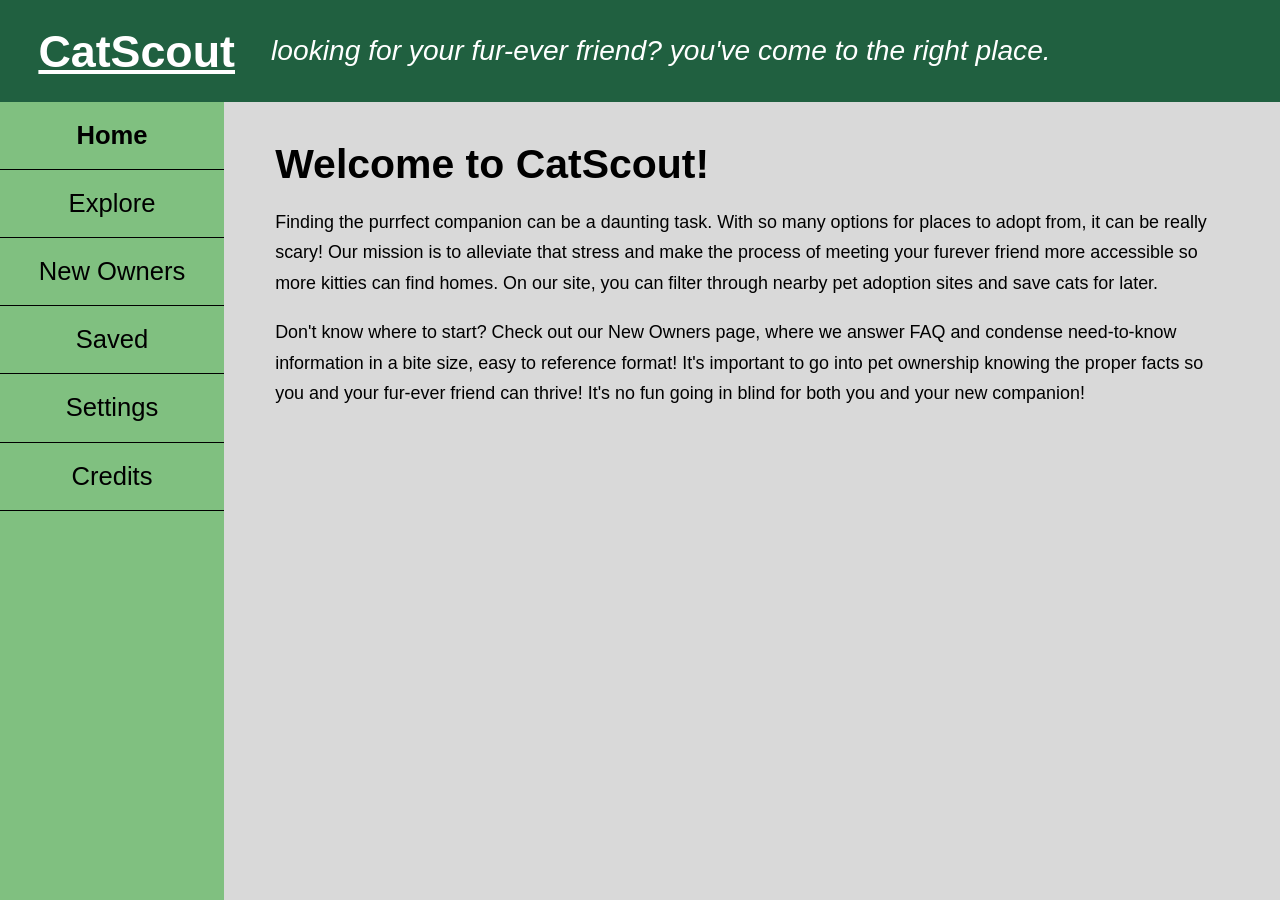
<file: src/main/resources/static/index.html>
<!DOCTYPE html>
<html>
  <head>
    <link rel="stylesheet" href="home.css">
    <title>CatScout - Home</title>
  </head>
  <body>
    <div class="page">
      <!-- Header -->
      <header class="header">
        <h1 class="logo">CatScout</h1>
        <p class="tagline">looking for your fur-ever friend? you've come to the right place.</p>
      </header>

      <div class="content-wrapper">
        <!-- Sidebar -->
        <nav class="sidebar">
          <a href="index.html" class="nav-link active">Home</a>
          <a href="explore.html" class="nav-link">Explore</a>
          <a href="newowners.html" class="nav-link">New Owners</a>
          <a href="saved.html" class="nav-link">Saved</a>
          <a href="settings.html" class="nav-link">Settings</a>
          <a href="credits.html" class="nav-link">Credits</a>
        </nav>

        <!-- Main Content -->
        <main class="main-content">
          <h2 class="welcome">Welcome to CatScout!</h2>

          <p>
            Finding the purrfect companion can be a daunting task.
            With so many options for places to adopt from, it can be really scary!
            Our mission is to alleviate that stress and make the process of meeting your
            furever friend more accessible so more kitties can find homes.
            On our site, you can filter through nearby pet adoption sites and save cats for later.
          </p>

          <p>
            Don't know where to start? Check out our New Owners page, where we answer FAQ and
            condense need-to-know information in a bite size, easy to reference format! It's important
            to go into pet ownership knowing the proper facts so you and your fur-ever friend
            can thrive! It's no fun going in blind for both you and your new companion!
          </p>
          
        </main>

        <script>
          if (localStorage.getItem('darkMode') === 'true') document.body.classList.add('dark');
        </script>
      </div>
    </div>
  </body>
</html>
</file>
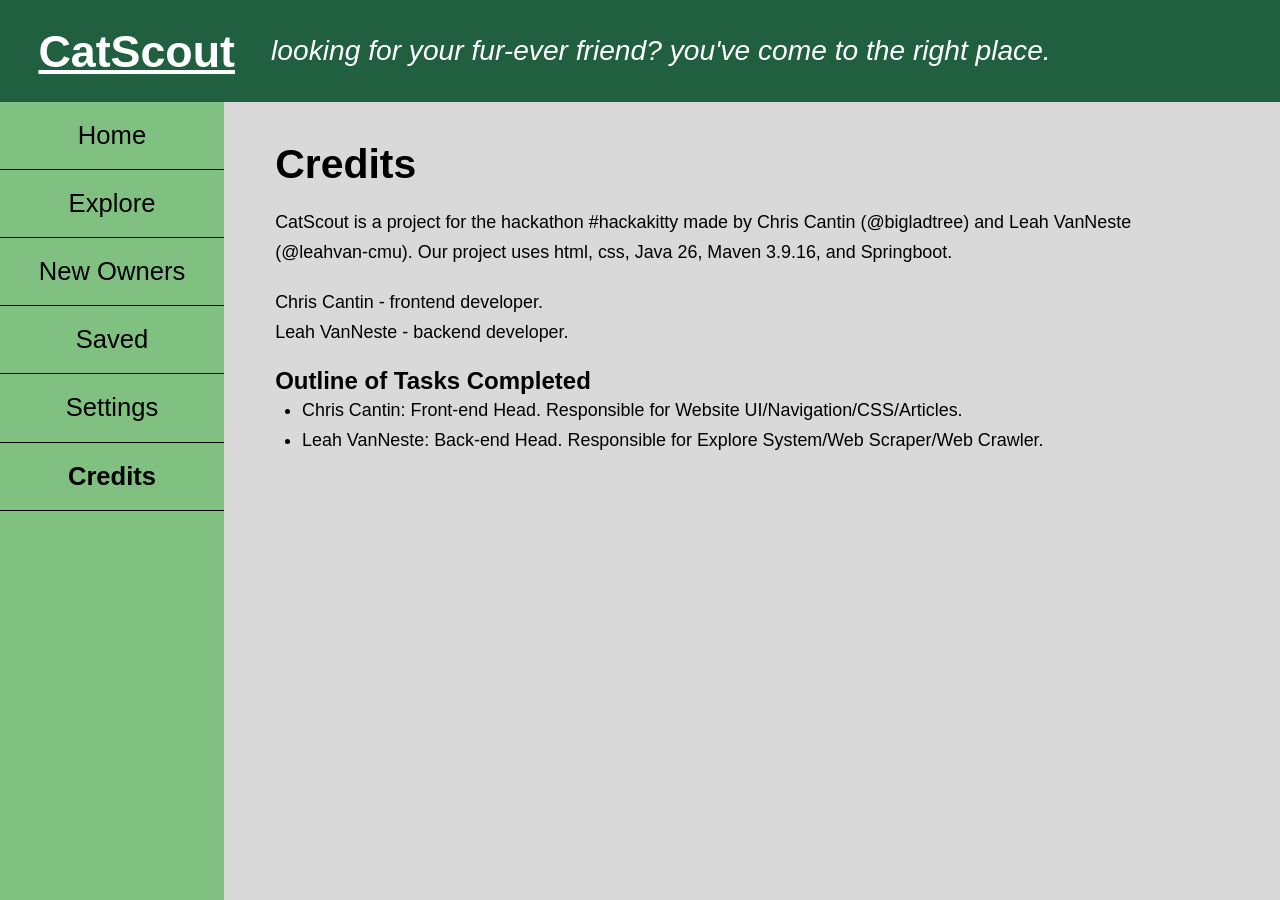
<file: src/main/resources/static/credits.html>
<!DOCTYPE html>
<html>
  <head>
    <link rel="stylesheet" href="home.css">
    <title>CatScout - Credits</title>
  </head>
  <body>
    <div class="page">
      <!-- Header -->
      <header class="header">
        <h1 class="logo">CatScout</h1>
        <p class="tagline">looking for your fur-ever friend? you've come to the right place.</p>
      </header>

      <div class="content-wrapper">
        <!-- Sidebar -->
        <nav class="sidebar">
          <a href="index.html" class="nav-link">Home</a>
          <a href="explore.html" class="nav-link">Explore</a>
          <a href="newowners.html" class="nav-link">New Owners</a>
          <a href="saved.html" class="nav-link">Saved</a>
          <a href="settings.html" class="nav-link">Settings</a>
          <a href="credits.html" class="nav-link active">Credits</a>
        </nav>

        <!-- Main Content -->
        <main class="main-content">
          <h2 class="welcome">Credits</h2>

          <p>CatScout is a project for the hackathon #hackakitty made by Chris Cantin (@bigladtree) and Leah VanNeste (@leahvan-cmu). Our project uses html, css, Java 26, Maven 3.9.16, and Springboot.</p>
          <p>
          Chris Cantin - frontend developer. 
          <br> 
          Leah VanNeste - backend developer.
          </p>
          <h2>Outline of Tasks Completed</h2>
          <ul>
            <li>Chris Cantin: Front-end Head. Responsible for Website UI/Navigation/CSS/Articles.
            </li>
            <li>Leah VanNeste: Back-end Head. Responsible for Explore System/Web Scraper/Web Crawler.</li>
          </ul>
        </main>
        <script>
          //dark mode check
          if (localStorage.getItem('darkMode') === 'true') document.body.classList.add('dark');
        </script>
      </div>
    </div>
  </body>
</html>
</file>
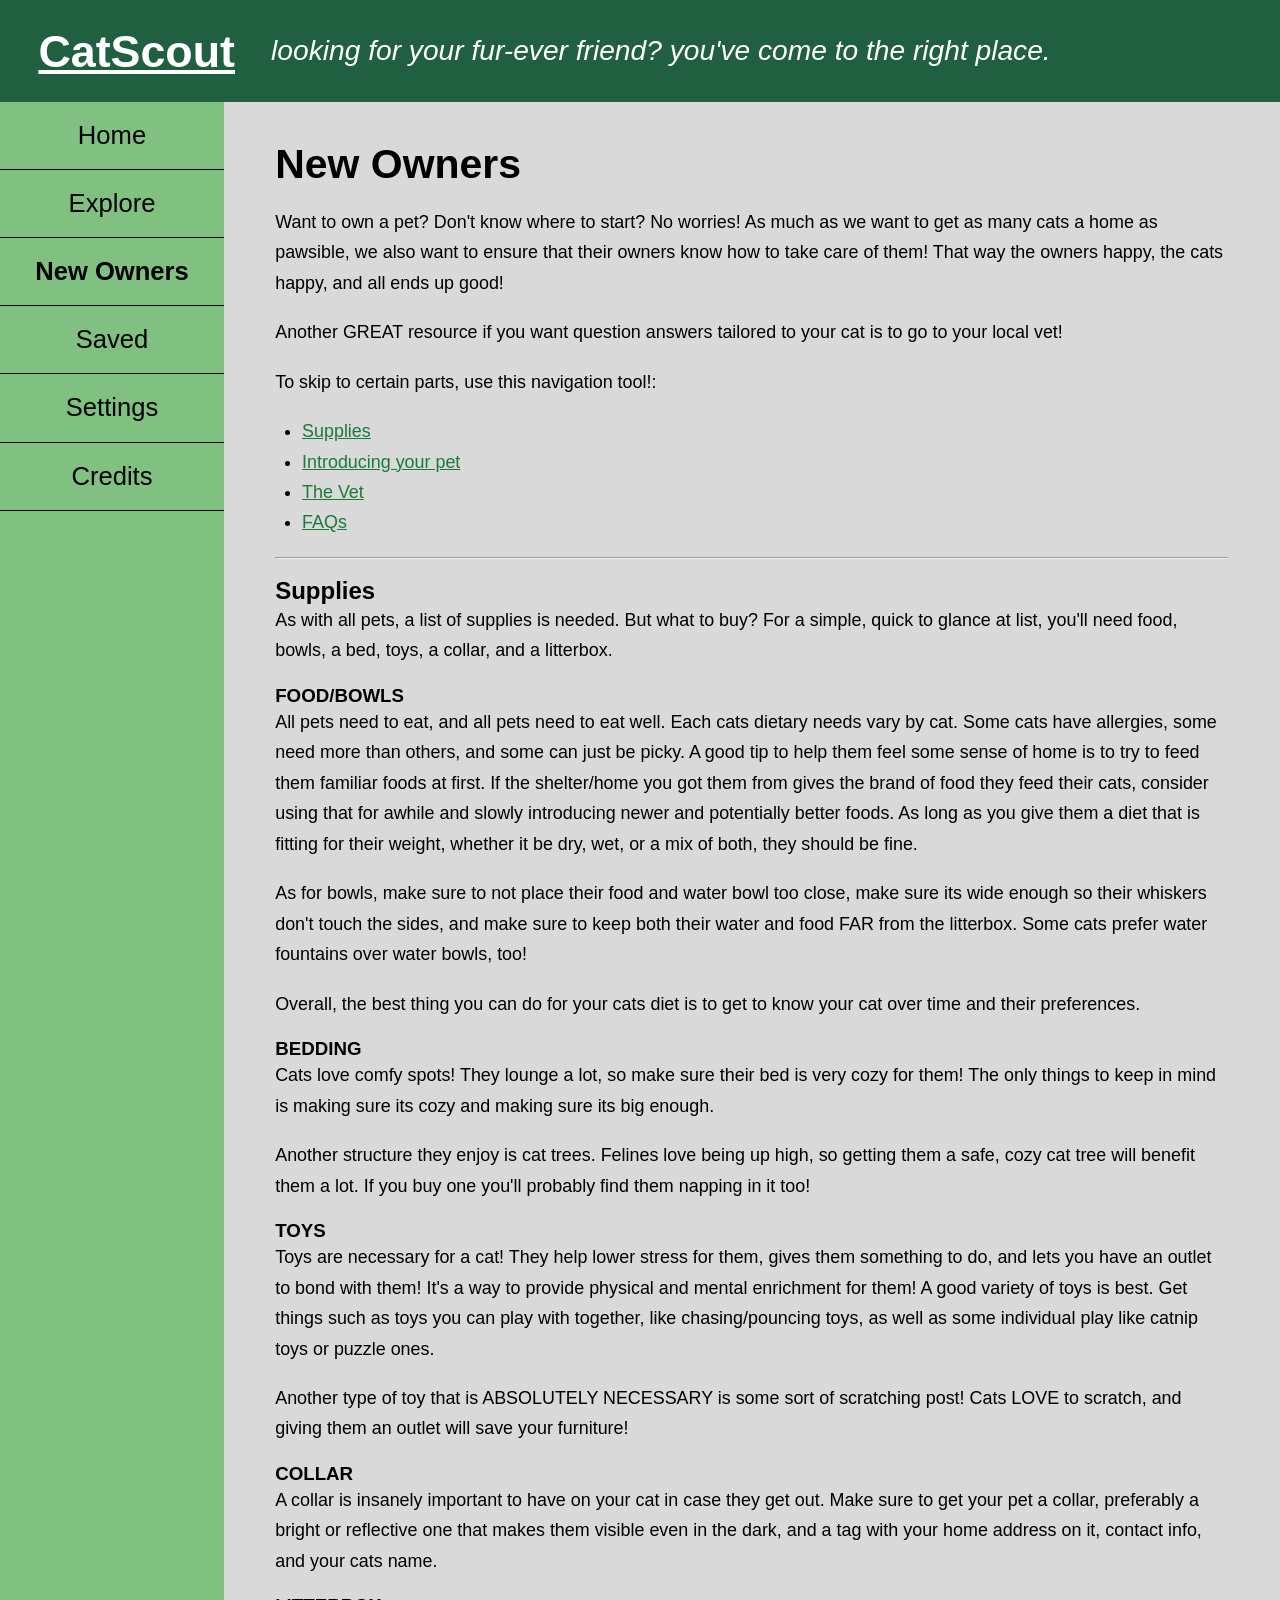
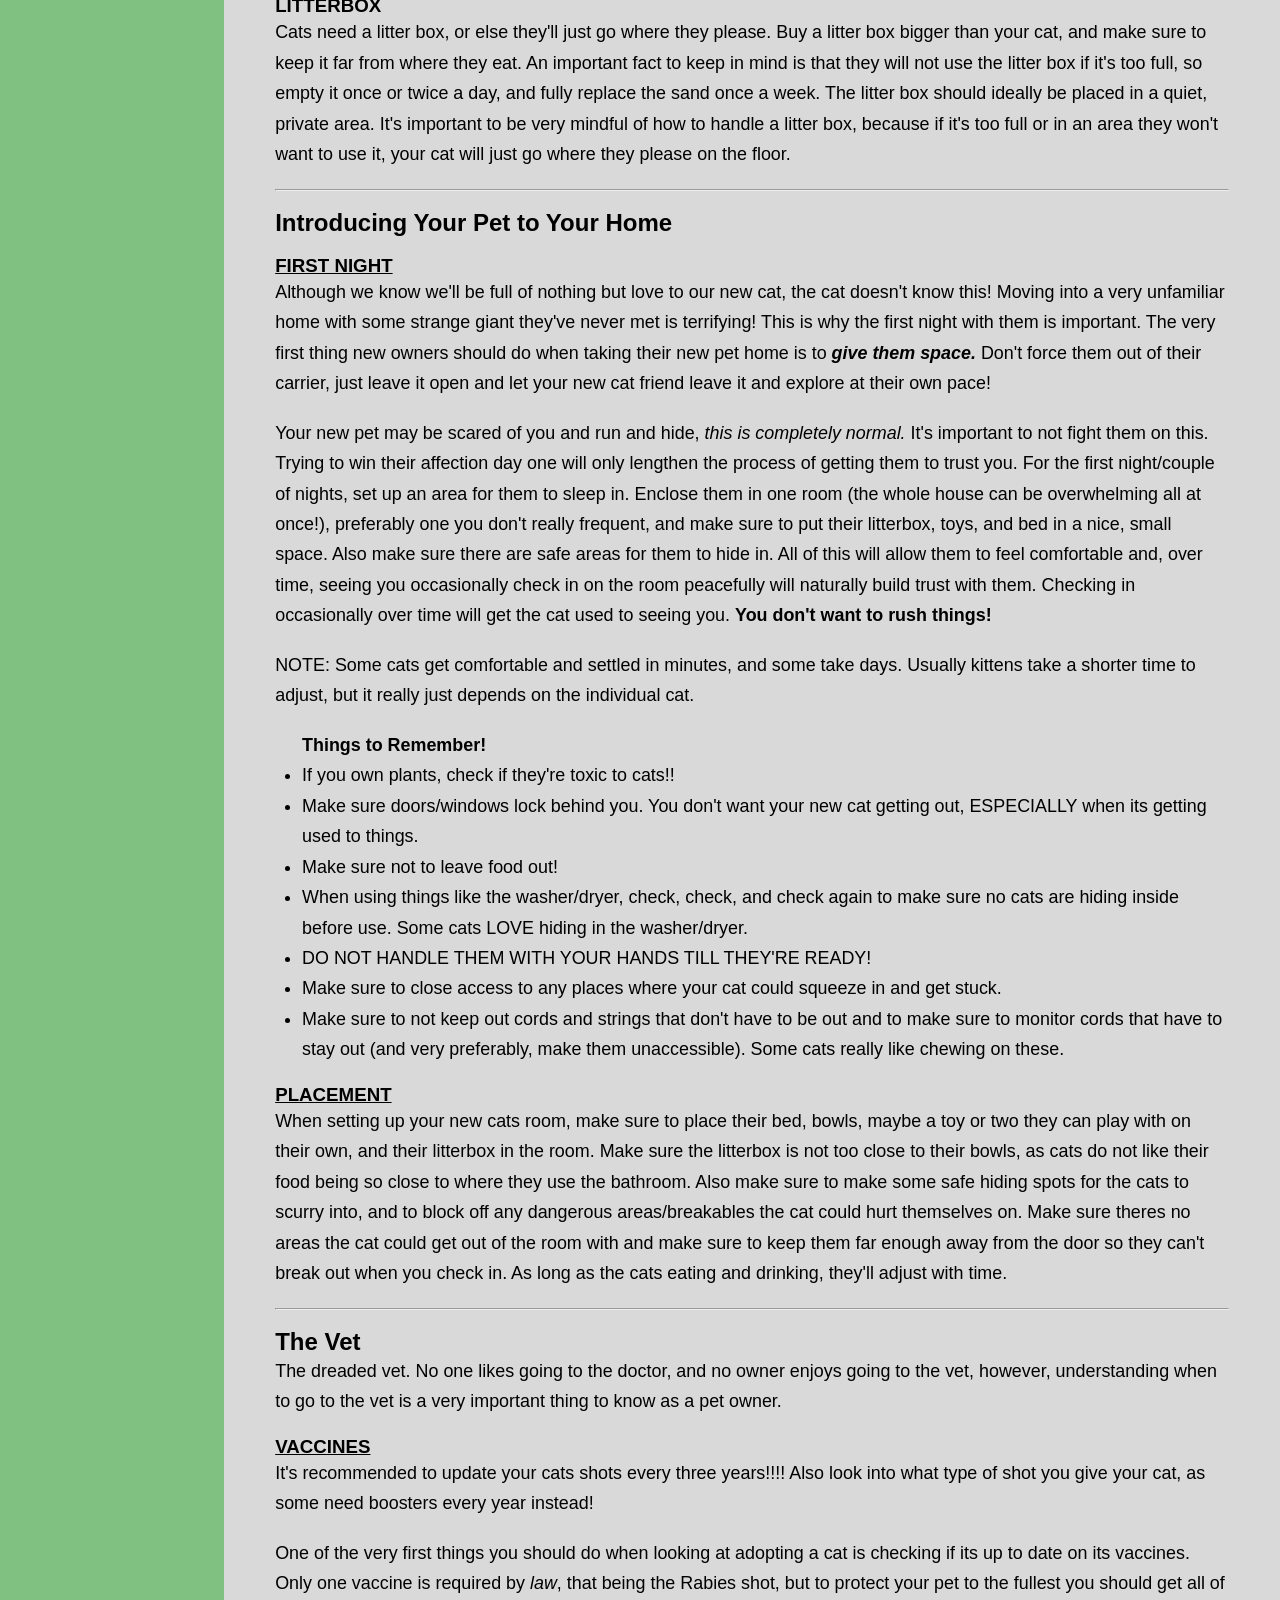
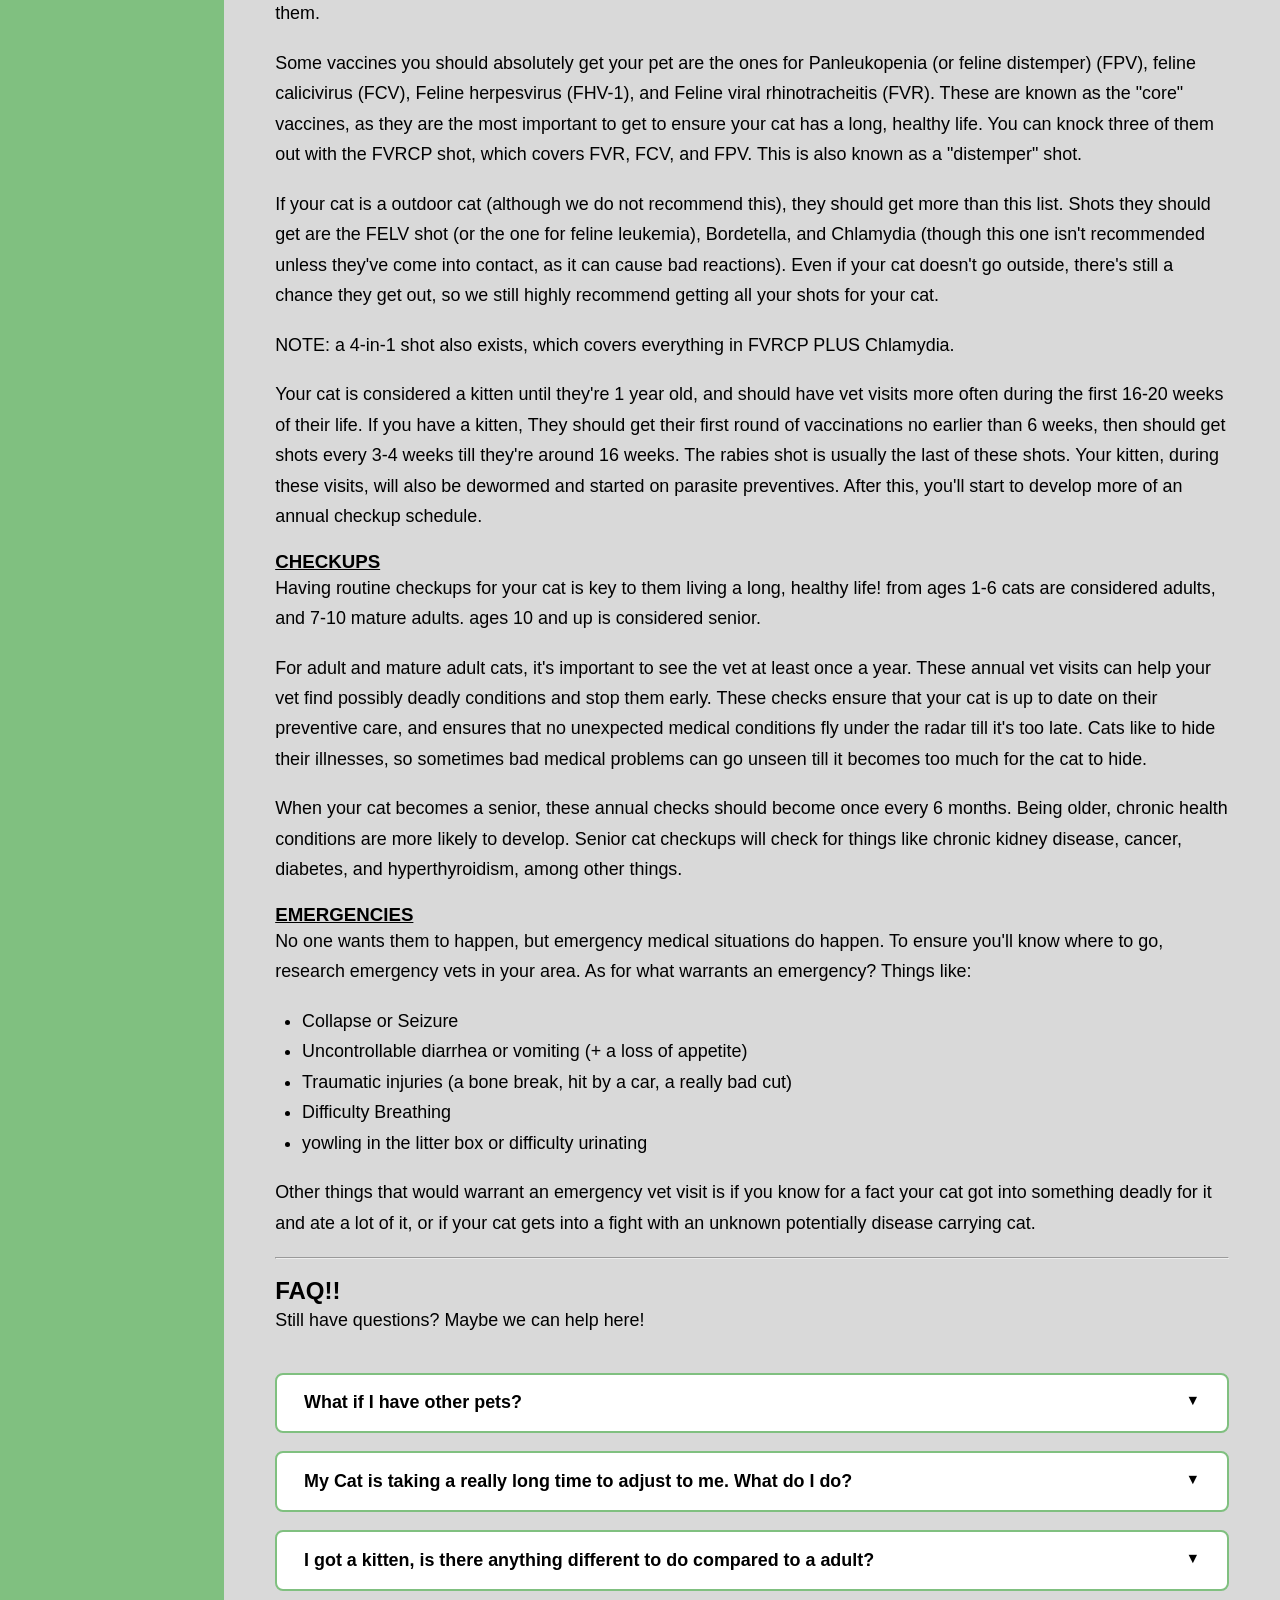
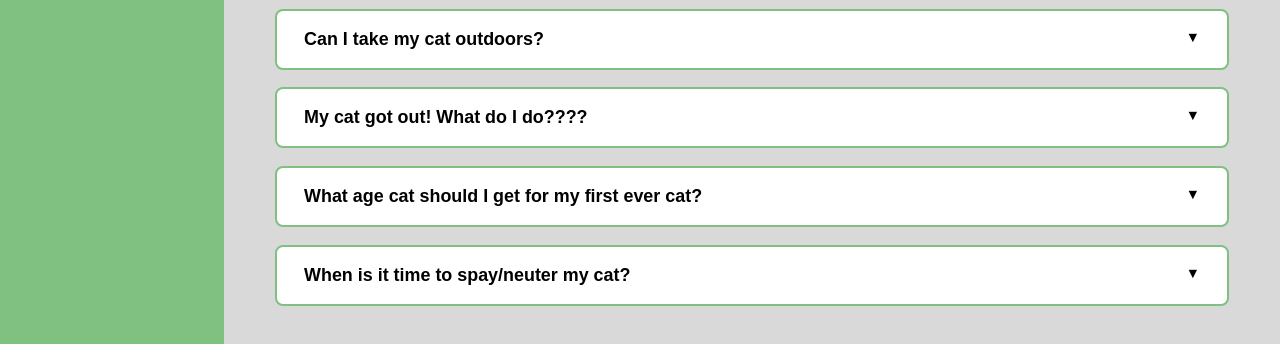
<file: src/main/resources/static/newowners.html>
<!DOCTYPE html>
<html>
  <head>
    <link rel="stylesheet" href="home.css">
    <title>CatScout - New Owners</title>
  </head>
  <body>
    <div class="page">
      <!-- Header -->
      <header class="header">
        <h1 class="logo">CatScout</h1>
        <p class="tagline">looking for your fur-ever friend? you've come to the right place.</p>
      </header>

      <div class="content-wrapper">
        <!-- Sidebar -->
        <nav class="sidebar">
          <a href="index.html" class="nav-link">Home</a>
          <a href="explore.html" class="nav-link">Explore</a>
          <a href="newowners.html" class="nav-link active">New Owners</a>
          <a href="saved.html" class="nav-link">Saved</a>
          <a href="settings.html" class="nav-link">Settings</a>
          <a href="credits.html" class="nav-link">Credits</a>
        </nav>

        <!-- Main Content -->
        <main class="main-content">
          <h2 class="welcome">New Owners</h2>

          <!--INTRODUCTION-->
          <p>Want to own a pet? Don't know where to start? No worries! As much as we want to get as many cats a home as pawsible, we also want to ensure that their owners know how to take care of them! That way the owners happy, the cats happy, and all ends up good!</p>
          <p>Another GREAT resource if you want question answers tailored to your cat is to go to your local vet!</p>
          <p>To skip to certain parts, use this navigation tool!:</p>
          <ul>
            <li><a href = "#supplies">Supplies</a></li>
            <li><a href = "#IYP">Introducing your pet</a></li>
            <li><a href = "#vet">The Vet</a></li>
            <li><a href = "#FAQ">FAQs</a></li>
          </ul>
          <hr>
          <br>
          <!--SUPPLIES!!!-->
          <div>
            <h2 id = "supplies">Supplies</h2>
            <p>As with all pets, a list of supplies is needed. But what to buy? For a simple, quick to glance at list, you'll need food, bowls, a bed, toys, a collar, and a litterbox.</p>
            
            <h3>FOOD/BOWLS</h3>
            <p>All pets need to eat, and all pets need to eat well. Each cats dietary needs vary by cat. Some cats have allergies, some need more than others, and some can just be picky. A good tip to help them feel some sense of home is to try to feed them familiar foods at first. If the shelter/home you got them from gives the brand of food they feed their cats, consider using that for awhile and slowly introducing newer and potentially better foods. As long as you give them a diet that is fitting for their weight, whether it be dry, wet, or a mix of both, they should be fine.</p>
            <p>As for bowls, make sure to not place their food and water bowl too close, make sure its wide enough so their whiskers don't touch the sides, and make sure to keep both their water and food FAR from the litterbox. Some cats prefer water fountains over water bowls, too!</p>
            <p>Overall, the best thing you can do for your cats diet is to get to know your cat over time and their preferences.</p>
            
            <h3>BEDDING</h3>
            <p>Cats love comfy spots! They lounge a lot, so make sure their bed is very cozy for them! The only things to keep in mind is making sure its cozy and making sure its big enough.</p>
            <p>Another structure they enjoy is cat trees. Felines love being up high, so getting them a safe, cozy cat tree will benefit them a lot. If you buy one you'll probably find them napping in it too!</p>
            
            <h3>TOYS</h3>
            <p>Toys are necessary for a cat! They help lower stress for them, gives them something to do, and lets you have an outlet to bond with them! It's a way to provide physical and mental enrichment for them! A good variety of toys is best. Get things such as toys you can play with together, like chasing/pouncing toys, as well as some individual play like catnip toys or puzzle ones.</p>
            <p>Another type of toy that is ABSOLUTELY NECESSARY is some sort of scratching post! Cats LOVE to scratch, and giving them an outlet will save your furniture!</p>

            <h3>COLLAR</h3>
            <p>A collar is insanely important to have on your cat in case they get out. Make sure to get your pet a collar, preferably a bright or reflective one that makes them visible even in the dark, and a tag with your home address on it, contact info, and your cats name.</p>

            <h3>LITTERBOX</h3>
            <p>Cats need a litter box, or else they'll just go where they please. Buy a litter box bigger than your cat, and make sure to keep it far from where they eat. An important fact to keep in mind is that they will not use the litter box if it's too full, so empty it once or twice a day, and fully replace the sand once a week. The litter box should ideally be placed in a quiet, private area. It's important to be very mindful of how to handle a litter box, because if it's too full or in an area they won't want to use it, your cat will just go where they please on the floor.</p>
          </div>
          <hr>
          <br>
          <!--Introducing Your Pet-->
          <div>
            <h2 id ="IYP">Introducing Your Pet to Your Home</h2>
            <br>
            <h3><u>FIRST NIGHT</u></h3>
            <p>Although we know we'll be full of nothing but love to our new cat, the cat doesn't know this! Moving into a very unfamiliar home with some strange giant they've never met is terrifying! This is why the first night with them is important. The very first thing new owners should do when taking their new pet home is to <b><i>give them space.</i></b> Don't force them out of their carrier, just leave it open and let your new cat friend leave it and explore at their own pace!</p>
            <p>Your new pet may be scared of you and run and hide, <i>this is completely normal.</i> It's important to not fight them on this. Trying to win their affection day one will only lengthen the process of getting them to trust you. For the first night/couple of nights, set up an area for them to sleep in. Enclose them in one room (the whole house can be overwhelming all at once!), preferably one you don't really frequent, and make sure to put their litterbox, toys, and bed in a nice, small space. Also make sure there are safe areas for them to hide in. All of this will allow them to feel comfortable and, over time, seeing you occasionally check in on the room peacefully will naturally build trust with them. Checking in occasionally over time will get the cat used to seeing you. <b>You don't want to rush things!</b></p>
            <p>NOTE: Some cats get comfortable and settled in minutes, and some take days. Usually kittens take a shorter time to adjust, but it really just depends on the individual cat.</p>
            <ul><b>Things to Remember!</b>
              <li>If you own plants, check if they're toxic to cats!!</li>
              <li>Make sure doors/windows lock behind you. You don't want your new cat getting out, ESPECIALLY when its getting used to things.</li>
              <li>Make sure not to leave food out!</li>
              <li>When using things like the washer/dryer, check, check, and check again to make sure no cats are hiding inside before use. Some cats LOVE hiding in the washer/dryer.</li>
              <li>DO NOT HANDLE THEM WITH YOUR HANDS TILL THEY'RE READY!</li>
              <li>Make sure to close access to any places where your cat could squeeze in and get stuck.</li>
              <li>Make sure to not keep out cords and strings that don't have to be out and to make sure to monitor cords that have to stay out (and very preferably, make them unaccessible). Some cats really like chewing on these.</li>
            </ul>
            <h3><u>PLACEMENT</u></h3>
            <p>When setting up your new cats room, make sure to place their bed, bowls, maybe a toy or two they can play with on their own, and their litterbox in the room. Make sure the litterbox is not too close to their bowls, as cats do not like their food being so close to where they use the bathroom. Also make sure to make some safe hiding spots for the cats to scurry into, and to block off any dangerous areas/breakables the cat could hurt themselves on. Make sure theres no areas the cat could get out of the room with and make sure to keep them far enough away from the door so they can't break out when you check in. As long as the cats eating and drinking, they'll adjust with time.</p>
          </div>
          <hr>
          <br>
          <!--The Dreaded Vet-->
          <div>
            <h2 id = "vet">The Vet</h2>
            <p>The dreaded vet. No one likes going to the doctor, and no owner enjoys going to the vet, however, understanding when to go to the vet is a very important thing to know as a pet owner.</p>

            <h3><u>VACCINES</u></h3>
            <p>It's recommended to update your cats shots every three years!!!! Also look into what type of shot you give your cat, as some need boosters every year instead!</p>
            <p>One of the very first things you should do when looking at adopting a cat is checking if its up to date on its vaccines. Only one vaccine is required by <i>law</i>, that being the Rabies shot, but to protect your pet to the fullest you should get all of them. </p>
            <p>Some vaccines you should absolutely get your pet are the ones for Panleukopenia (or feline distemper) (FPV), feline calicivirus (FCV), Feline herpesvirus (FHV-1), and Feline viral rhinotracheitis (FVR). These are known as the "core" vaccines, as they are the most important to get to ensure your cat has a long, healthy life. You can knock three of them out with the FVRCP shot, which covers FVR, FCV, and FPV. This is also known as a "distemper" shot.</p>
            <p>If your cat is a outdoor cat (although we do not recommend this), they should get more than this list. Shots they should get are the FELV shot (or the one for feline leukemia), Bordetella, and Chlamydia (though this one isn't recommended unless they've come into contact, as it can cause bad reactions). Even if your cat doesn't go outside, there's still a chance they get out, so we still highly recommend getting all your shots for your cat.</p>
            <p>NOTE: a 4-in-1 shot also exists, which covers everything in FVRCP PLUS Chlamydia. </p>
            <p>Your cat is considered a kitten until they're 1 year old, and should have vet visits more often during the first 16-20 weeks of their life. If you have a kitten, They should get their first round of vaccinations no earlier than 6 weeks, then should get shots every 3-4 weeks till they're around 16 weeks. The rabies shot is usually the last of these shots. Your kitten, during these visits, will also be dewormed and started on parasite preventives. After this, you'll start to develop more of an annual checkup schedule.</p>

            <h3><u>CHECKUPS</u></h3>
            <p>Having routine checkups for your cat is key to them living a long, healthy life! from ages 1-6 cats are considered adults, and 7-10 mature adults. ages 10 and up is considered senior.</p>
            <p>For adult and mature adult cats, it's important to see the vet at least once a year. These annual vet visits can help your vet find possibly deadly conditions and stop them early. These checks ensure that your cat is up to date on their preventive care, and ensures that no unexpected medical conditions fly under the radar till it's too late. Cats like to hide their illnesses, so sometimes bad medical problems can go unseen till it becomes too much for the cat to hide.</p>
            <p>When your cat becomes a senior, these annual checks should become once every 6 months. Being older, chronic health conditions are more likely to develop. Senior cat checkups will check for things like chronic kidney disease, cancer, diabetes, and hyperthyroidism, among other things.</p>

            <h3><u>EMERGENCIES</u></h3>
            <p>No one wants them to happen, but emergency medical situations do happen. To ensure you'll know where to go, research emergency vets in your area. As for what warrants an emergency? Things like: </p>
            <ul>
              <li>Collapse or Seizure</li>
              <li>Uncontrollable diarrhea or vomiting (+ a loss of appetite)</li>
              <li>Traumatic injuries (a bone break, hit by a car, a really bad cut)</li>
              <li>Difficulty Breathing</li>
              <li>yowling in the litter box or difficulty urinating</li>
            </ul>
            <p>Other things that would warrant an emergency vet visit is if you know for a fact your cat got into something deadly for it and ate a lot of it, or if your cat gets into a fight with an unknown potentially disease carrying cat.</p>
          </div>
          <hr>
          <br>
          <!--FAQs! These will be drop down menus-->
          <div>
            <h2 id = "FAQ">FAQ!!</h2>
            <p>Still have questions? Maybe we can help here!</p>

            <!-- Buttons for questions! -->
            <button type="button" class="collapsible">What if I have other pets?</button>
            <div class="collapsible-content">
              <p>Animals go by scents a lot in nature. One of the best ways to initially introduce a new cat is to let it stay in its sanctuary room and to let your other pets wander outside. Occasionally swap it's bedding out and let your existing pets get a good sniff on it to help familiarize the new cats scent. You can also feed your pets on opposite sides of the door, as they will smell eachother while eating and associate eachothers scent with something good; food. After a few days, you can let them see eachother (without interacting physically yet), and after a bit of that, you can start to let them have supervised interactions. In short, just go slow.</p>
            </div>
        
            <button type="button" class="collapsible">My Cat is taking a really long time to adjust to me. What do I do?</button>
            <div class="collapsible-content">
              <p>If they're eating, it's not a problem. Some cats can be very skittish. If they aren't eating, however, it may be time to contact your local vet or animal behavior specialist. A good way to help your cat build trust is to be slow, sit in it's "sanctuary" room with toys and treats and let the cat come up to you. One of the best ways to help build trust is to keep a constant routine. This lets the cat get used to when it will see you and it will know your intent whenever it does see you. </p>
            </div>

            <button type="button" class="collapsible">I got a kitten, is there anything different to do compared to a adult?</button>
            <div class="collapsible-content">
              <p>Kittens are a lot more effort than adult cats. Check the vet section for specific information on how to handle their shots, but they also may require training that an adult cat may already come knowing how to do. Kittens are also a lot higher energy and will get into things (like cords, plants, etc) even more than an adult, so it's very important to supervise a kitten at all times. Kittens will also need more frequent feedings with specific kitten food and are overall more prone to injury and illness.</p>
            </div>

            <button type="button" class="collapsible">Can I take my cat outdoors?</button>
            <div class="collapsible-content">
              <p>Cats in theory can survive outdoors. Some people's pet cats are outdoor cats and are allowed to come and go as they please! Although we don't personally recommend this, as it's not only a danger to other small animals outside but it's a danger to your cat, if you are going to have an outdoor cat, make sure they're microchipped, have a proper collar (that will break if the cats in danger), and have their claws. Also make sure your cat, if its going to be an outdoor cat, has all its vaccines! If you're just curious if you can take your indoors cat outside, they make cat harnesses to walk your cat with, and a fenced in area outside with no exit points won't do the cat much harm.</p>
            </div>

            <button type="button" class="collapsible">My cat got out! What do I do????</button>
            <div class="collapsible-content">
              <p>Stay calm, but still act. Cats can't always find their way home, so it's important to help them. Place things like their bedding or litter box near an exit point or outside so they have a higher chance of tracking a familiar scent. It's also highly recommended to use your community to your advantage. Make missing posters, inform your neighbors, search nearby. When searching yourself, bring some treats and search during a more quiet period of the day. Also contact your nearby shelters, as there is a good chance your cat could have been brought into one.</p>
            </div>

            <button type="button" class="collapsible">What age cat should I get for my first ever cat?</button>
            <div class="collapsible-content">
              <p>Generally an adult cat will be easier to take care of than a kitten. Kittens require a lot more vet visits and care, but an adult cat will probably already have its vet stuff for the most part sorted out, as well as it will probably already be trained.</p>
            </div>
            
            <button type="button" class="collapsible">When is it time to spay/neuter my cat?</button>
            <div class="collapsible-content">
              <p>Vets usually start this process when the kitten is around 5-6 months old. You don't want to do it too early, and you don't want to do it too late. If you got your cat from a shelter, chances are it was already spayed/neutered.</p>
            </div>


          </div>
        </main>
        <script>
          //Darkmode
          if (localStorage.getItem('darkMode') === 'true') document.body.classList.add('dark');

          //FAQ Buttons
          var coll = document.getElementsByClassName("collapsible");
          var i;

          for (i = 0; i < coll.length; i++) {
            coll[i].addEventListener("click", function() {
              this.classList.toggle("active");
              var content = this.nextElementSibling;
              if (content.style.display === "block") {
                content.style.display = "none";
              } else {
                content.style.display = "block";
              }
            });
          }
        </script>
      </div>
    </div>
  </body>
</html>
</file>
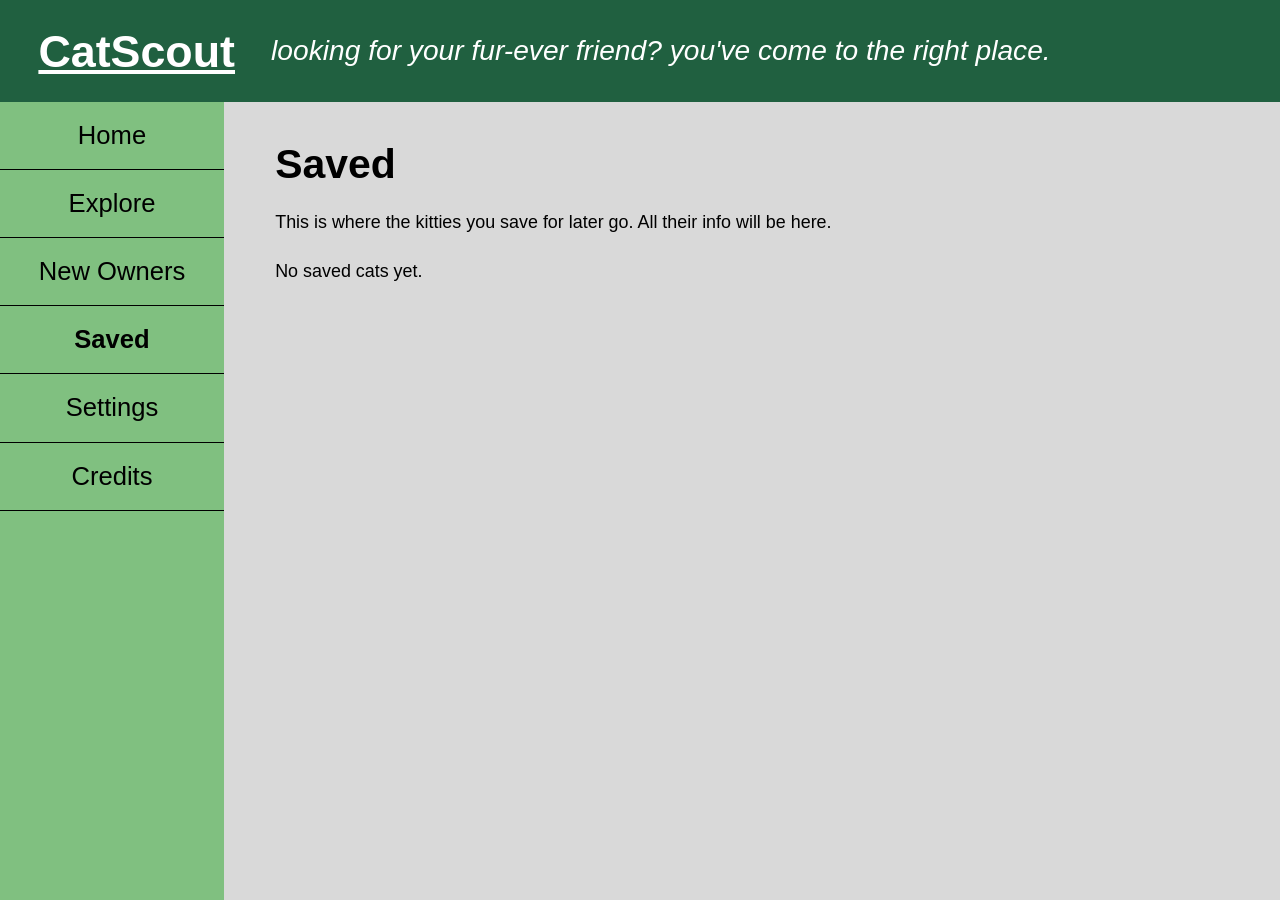
<file: src/main/resources/static/saved.html>
<!DOCTYPE html>
<html>
  <head>
    <link rel="stylesheet" href="home.css">
    <title>CatScout - Saved</title>
  </head>
  <body>
    <div class="page">
      <!-- Header -->
      <header class="header">
        <h1 class="logo">CatScout</h1>
        <p class="tagline">looking for your fur-ever friend? you've come to the right place.</p>
      </header>

      <div class="content-wrapper">
        <!-- Sidebar -->
        <nav class="sidebar">
          <a href="index.html" class="nav-link">Home</a>
          <a href="explore.html" class="nav-link">Explore</a>
          <a href="newowners.html" class="nav-link">New Owners</a>
          <a href="saved.html" class="nav-link active">Saved</a>
          <a href="settings.html" class="nav-link">Settings</a>
          <a href="credits.html" class="nav-link">Credits</a>
        </nav>

        <!-- Main Content -->
        <main class="main-content">
          <h2 class="welcome">Saved</h2>

          <p>
            This is where the kitties you save for later go. All their info will be here.
          </p>

          <!-- saved cat cards grid -->
          <div id="savedGrid" class="cat-grid">
          </div>

        <script>
          //dark mode check
          if (localStorage.getItem('darkMode') === 'true') document.body.classList.add('dark');

          //removes cats from saved.
          function removeCat(index) {
            var saved = JSON.parse(localStorage.getItem('savedCats') || '[]');
            saved.splice(index, 1);
            localStorage.setItem('savedCats', JSON.stringify(saved));
            renderSaved();
          }

          //puts em on screen!!
          function renderSaved() {
            var grid = document.getElementById('savedGrid');
            var cats = JSON.parse(localStorage.getItem('savedCats') || '[]');

            if (cats.length === 0) {
              grid.innerHTML = '<p>No saved cats yet.</p>';
              return;
            }

            var html = '';
            //loops through saved cats and creates their cards
            for (var i = 0; i < cats.length; i++) {
              var cat = cats[i];
              html += '<div class="cat-card">';
              html += cat.photoUrl
                ? '<div class="cat-card-img-wrapper"><img class="cat-card-img" src="' + cat.photoUrl + '" alt="' + cat.name + '"></div>'
                : '<div class="cat-card-img-placeholder">No Photo</div>';
              html += '<div class="cat-card-info">';
              html += '<h3 class="cat-card-name">' + cat.name + '</h3>';
              html += '<p>' + (cat.breed || 'Unknown breed') + '</p>';
              html += '<p>' + (cat.age || '') + ' &middot; ' + (cat.sex || '') + '</p>';
              if (cat.adoptionFee) html += '<p>Fee: ' + cat.adoptionFee + '</p>';
              html += '<button class="save-btn saved" onclick="removeCat(' + i + ')">Remove</button><br>';
              if (cat.sourceUrl) html += '<a href="' + cat.sourceUrl + '" target="_blank">View Listing</a>';
              html += '</div></div>';
            }
            grid.innerHTML = html;
          }

          renderSaved();
        </script>
        </main>
      </div>
    </div>
  </body>
</html>
</file>
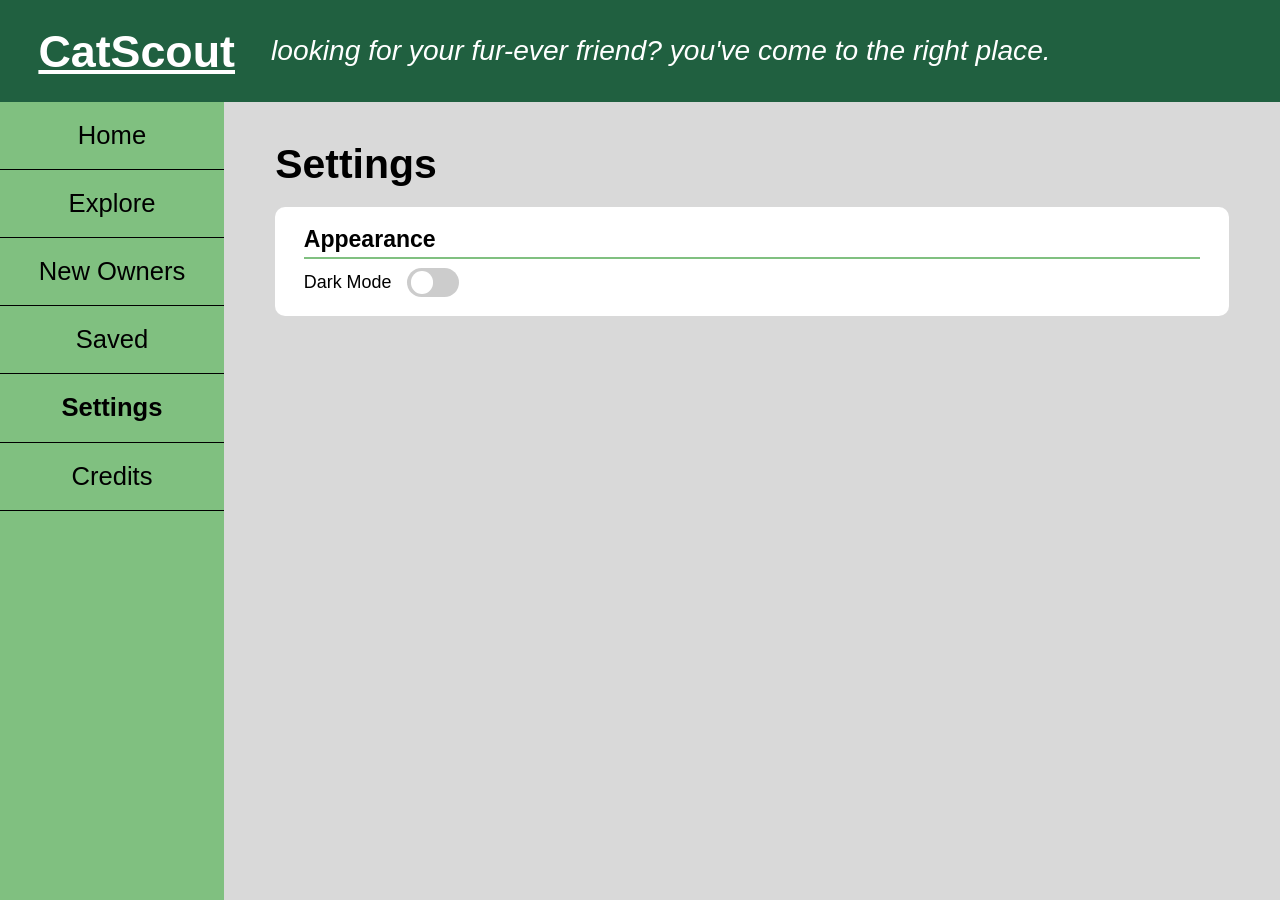
<file: src/main/resources/static/settings.html>
<!DOCTYPE html>
<html>
  <head>
    <link rel="stylesheet" href="home.css">
    <title>CatScout - Settings</title>
  </head>
  <body>
    <div class="page">
      <!-- Header -->
      <header class="header">
        <h1 class="logo">CatScout</h1>
        <p class="tagline">looking for your fur-ever friend? you've come to the right place.</p>
      </header>

      <div class="content-wrapper">
        <!-- Sidebar -->
        <nav class="sidebar">
          <a href="index.html" class="nav-link">Home</a>
          <a href="explore.html" class="nav-link">Explore</a>
          <a href="newowners.html" class="nav-link">New Owners</a>
          <a href="saved.html" class="nav-link">Saved</a>
          <a href="settings.html" class="nav-link active">Settings</a>
          <a href="credits.html" class="nav-link">Credits</a>
        </nav>

        <!-- Main Content -->
        <main class="main-content">
          <h2 class="welcome">Settings</h2>

          <!-- Appearance -->
          <section class="settings-group">
            <h3 class="settings-group-title">Appearance</h3>
            <div class="setting-item">
              <span class="setting-label">Dark Mode</span>
              <label class="toggle" for="darkModeToggle">
                <input type="checkbox" id="darkModeToggle">
                <span class="toggle-slider"></span>
              </label>
            </div>
          </section>

        </main>

        <script>
          const $ = id => document.getElementById(id);
          const save = (k, v) => localStorage.setItem(k, v);

          // Dark Mode
          const darkToggle = $('darkModeToggle');
          darkToggle.checked = localStorage.getItem('darkMode') === 'true';
          document.body.classList.toggle('dark', darkToggle.checked);
          darkToggle.onchange = () => {
            document.body.classList.toggle('dark', darkToggle.checked);
            save('darkMode', darkToggle.checked);
          };

        </script>
      </div>
    </div>
  </body>
</html>
</file>
<file: src/main/resources/static/home.css>
* {
  margin: 0;
  padding: 0;
  box-sizing: border-box;
}

body {
  font-family: Inter, sans-serif;
  min-height: 100vh;
}

.page {
  display: flex;
  flex-direction: column;
  min-height: 100vh;
}

/* Header */
.header {
  background-color: #206040;
  display: flex;
  align-items: center;
  padding: 2% 3%;
  gap: 3%;
}

.logo {
  color: #ffffff;
  font-size: 3.5vw;
  text-decoration: underline;
  white-space: nowrap;
}

.tagline {
  color: #ffffff;
  font-size: 2.2vw;
  font-style: italic;
}

/* Content area: sidebar + main */
.content-wrapper {
  display: flex;
  flex: 1;
}

/* Sidebar */
.sidebar {
  background-color: #80c080;
  width: 17.5%;
  display: flex;
  flex-direction: column;
}

.nav-link {
  display: block;
  text-align: center;
  font-size: 2vw;
  padding: 8.5% 5%;
  text-decoration: none;
  color: #000000;
  border-bottom: 1px solid #000000;
}

.nav-link:hover {
  background-color: #6ab06a;
}

.nav-link.active {
  font-weight: 700;
}

/* Main Content */
.main-content {
  flex: 1;
  background-color: #d9d9d9;
  padding: 3% 4%;
}

.welcome {
  font-size: 3.2vw;
  font-weight: 700;
  margin-bottom: 2%;
}

.main-content p {
  font-size: 1.4vw;
  line-height: 1.7;
  margin-bottom: 2%;
  color: #000000;
}

.main-content ul {
  font-size: 1.4vw;
  line-height: 1.7;
  margin-bottom: 2%;
  color: #000000;
  padding-left: 1.5em;
}

.main-content li {
  font-size: 1.4vw;
  line-height: 1.7;
}

/* filter bar */
.filter-bar {
  display: flex;
  flex-wrap: wrap;
  gap: 1em; 
  align-items: center;
  margin-top: 1%;
  margin-bottom: 2%;
}

.filter-bar label {
  font-size: 1.3vw;
  font-weight: 600;
}

.filter-bar select {
  font-size: 1.2vw;
  padding: 0.3em 0.6em;
  border: 2px solid #80c080;
  border-radius: 5px;
  margin-right: 1em;
}

body.dark .filter-bar select {
  background-color: #2b2b2b;
  color: #e0e0e0;
  border-color: #4a7a4a;
}

/* Settings Page */
.settings-group {
  background-color: #ffffff;
  border-radius: 10px;
  padding: 2% 3%;
  margin-bottom: 2%;
}

.settings-group-title {
  font-size: 1.8vw;
  font-weight: 600;
  margin-bottom: 1%;
  padding-bottom: 0.5%;
  border-bottom: 2px solid #80c080;
}

.setting-item {
  display: flex;
  align-items: center;
  gap: 1em;
  margin-top: 1%;
}

.setting-label {
  font-size: 1.4vw;
}

.setting-status {
  font-size: 1.2vw;
  margin-top: 0.5em;
  color: #206040;
  font-style: italic;
}

/* Toggle switch */
.toggle {
  position: relative;
  display: inline-block;
  width: 3.2em;
  height: 1.8em;
  cursor: pointer;
}

.toggle input {
  opacity: 0;
  width: 0;
  height: 0;
}

.toggle-slider {
  position: absolute;
  inset: 0;
  background-color: #ccc;
  border-radius: 1em;
  transition: background-color 0.3s;
}

.toggle-slider::before {
  content: "";
  position: absolute;
  width: 1.4em;
  height: 1.4em;
  left: 0.2em;
  bottom: 0.2em;
  background-color: #fff;
  border-radius: 50%;
  transition: transform 0.3s;
}

.toggle input:checked + .toggle-slider {
  background-color: #206040;
}

.toggle input:checked + .toggle-slider::before {
  transform: translateX(1.4em);
}

.toggle input:focus-visible + .toggle-slider {
  outline: 2px solid #206040;
  outline-offset: 2px;
}

/* Settings inputs & buttons */
.settings-input {
  font-size: 1.2vw;
  padding: 0.5em 0.8em;
  border: 2px solid #80c080;
  border-radius: 6px;
  outline: none;
  width: 50%;
}

.settings-input:focus {
  border-color: #206040;
}

.settings-btn {
  font-size: 1.2vw;
  padding: 0.5em 1.2em;
  border: none;
  border-radius: 6px;
  background-color: #206040;
  color: #ffffff;
  cursor: pointer;
  transition: background-color 0.2s;
}

.settings-btn:hover {
  background-color: #174a30;
}

.settings-btn.danger {
  background-color: #c0392b;
}

.settings-btn.danger:hover {
  background-color: #96281b;
}

.confirm-delete {
  margin-top: 1em;
  display: flex;
  align-items: center;
  gap: 1em;
}

.hidden {
  display: none !important;
}

/* Links in main content */
.main-content a {
  color: #1a7a3a;
  text-decoration: underline;
  transition: color 0.2s;
}

.main-content a:hover {
  color: #145a2c;
}

.main-content a:visited {
  color: #1a7a3a;
}

/* Dark Mode */
body.dark .page {
  background-color: #1a1a1a;
}

body.dark .main-content {
  background-color: #2b2b2b;
  color: #e0e0e0;
}

body.dark .main-content p,
body.dark .main-content ul,
body.dark .main-content li {
  color: #e0e0e0;
}

body.dark .settings-group {
  background-color: #3a3a3a;
}

body.dark .settings-group-title {
  color: #a0d8a0;
  border-bottom-color: #4a7a4a;
}

body.dark .setting-label {
  color: #e0e0e0;
}

body.dark .settings-input {
  background-color: #2b2b2b;
  color: #e0e0e0;
  border-color: #4a7a4a;
}

body.dark .sidebar {
  background-color: #2d5a2d;
}

body.dark .nav-link {
  color: #e0e0e0;
  border-bottom-color: #1a3a1a;
}

body.dark .nav-link:hover {
  background-color: #3a6a3a;
}

body.dark .header {
  background-color: #143020;
}

body.dark .main-content a {
  color: #6fcf7f;
}

body.dark .main-content a:hover {
  color: #9fe0ab;
}

body.dark .main-content a:visited {
  color: #6fcf7f;
}

/* Collapsible FAQ */
.collapsible {
  background-color: #ffffff;
  color: #000000;
  cursor: pointer;
  padding: 1em 1.5em;
  width: 100%;
  border: 2px solid #80c080;
  border-radius: 8px;
  text-align: left;
  outline: none;
  font-size: 1.4vw;
  font-weight: 600;
  margin-top: 1em;
  transition: background-color 0.2s, border-color 0.2s;
}

.collapsible::after {
  content: "\25BC";
  float: right;
  font-size: 0.8em;
  transition: transform 0.3s;
}

.collapsible.active::after {
  transform: rotate(-180deg);
}

.collapsible:hover {
  background-color: #e8f5e8;
  border-color: #206040;
}

.collapsible.active {
  background-color: #206040;
  color: #ffffff;
  border-color: #206040;
  border-radius: 8px 8px 0 0;
}

/* Collapsible content panel */
.collapsible-content {
  padding: 1.2em 1.5em;
  display: none;
  overflow: hidden;
  background-color: #ffffff;
  border: 2px solid #80c080;
  border-top: none;
  border-radius: 0 0 8px 8px;
  margin-bottom: 0.5em;
}

/* Dark mode collapsible */
body.dark .collapsible {
  background-color: #3a3a3a;
  color: #e0e0e0;
  border-color: #4a7a4a;
}

body.dark .collapsible:hover {
  background-color: #4a4a4a;
  border-color: #6fcf7f;
}

body.dark .collapsible.active {
  background-color: #206040;
  color: #ffffff;
  border-color: #206040;
}

body.dark .collapsible-content {
  background-color: #3a3a3a;
  border-color: #4a7a4a;
  color: #e0e0e0;
}


/* Cat Cards Grid */
.cat-grid {
  display: grid;
  grid-template-columns: repeat(auto-fill, minmax(200px, 1fr));
  gap: 1.5em;
}

.cat-card {
  border-radius: 1em;
  background-color: #ffffff;
  border: 2px solid #80c080;
  overflow: hidden;
  display: flex;
  flex-direction: column;
  max-width: 250px;
}

.cat-card-img-wrapper {
  width: 100%;
  height: 180px;
  overflow: hidden;
  position: relative;
}

.cat-card img,
.cat-card-img {
  position: absolute;
  top: 0;
  left: 0;
  width: 100%;
  height: 100%;
  object-fit: cover;
  display: block;
}

.cat-card-img-placeholder {
  width: 100%;
  height: 180px;
  display: flex;
  align-items: center;
  justify-content: center;
  background-color: #e0e0e0;
  color: #666;
  font-size: 1rem;
}

.cat-card-info {
  padding: 0.8em 1em;
}

.cat-card-info h3 {
  font-size: 1.1rem;
  margin-bottom: 0.3em;
  color: #206040;
}

.cat-card-info p {
  font-size: 0.85rem;
  margin-bottom: 0.2em;
  color: #444;
}

.cat-card-info a {
  font-size: 0.85rem;
  color: #1a7a3a;
  text-decoration: underline;
}

/* Dark mode cat cards */

body.dark .cat-card {
  background-color: #3a3a3a;
  border-color: #4a7a4a;
}

body.dark .cat-card-info h3 {
  color: #a0d8a0;
}

body.dark .cat-card-info p {
  color: #ccc !important;
}

body.dark .cat-card-info a {
  color: #6fcf7f;
}

body.dark .cat-card-img-placeholder {
  background-color: #2b2b2b;
  color: #888;
}

/* Save button */
.save-btn {
  font-size: 0.9rem;
  padding: 0.4em 1em;
  border: 2px solid #206040;
  border-radius: 6px;
  background-color: #ffffff;
  color: #206040;
  cursor: pointer;
  font-weight: 600;
  transition: background-color 0.2s, color 0.2s;
  margin-top: 0.5em;
  margin-bottom: 0.4em;
}

.save-btn:hover {
  background-color: #e8f5e8;
}

.save-btn.saved {
  background-color: #206040;
  color: #ffffff;
  border-color: #206040;
}

.save-btn.saved:hover {
  background-color: #174a30;
}

/* Dark mode save button */
body.dark .save-btn {
  background-color: #2b2b2b;
  color: #a0d8a0;
  border-color: #4a7a4a;
}

body.dark .save-btn:hover {
  background-color: #3a3a3a;
}

body.dark .save-btn.saved {
  background-color: #206040;
  color: #ffffff;
  border-color: #206040;
}

body.dark .save-btn.saved:hover {
  background-color: #174a30;
}
</file>
